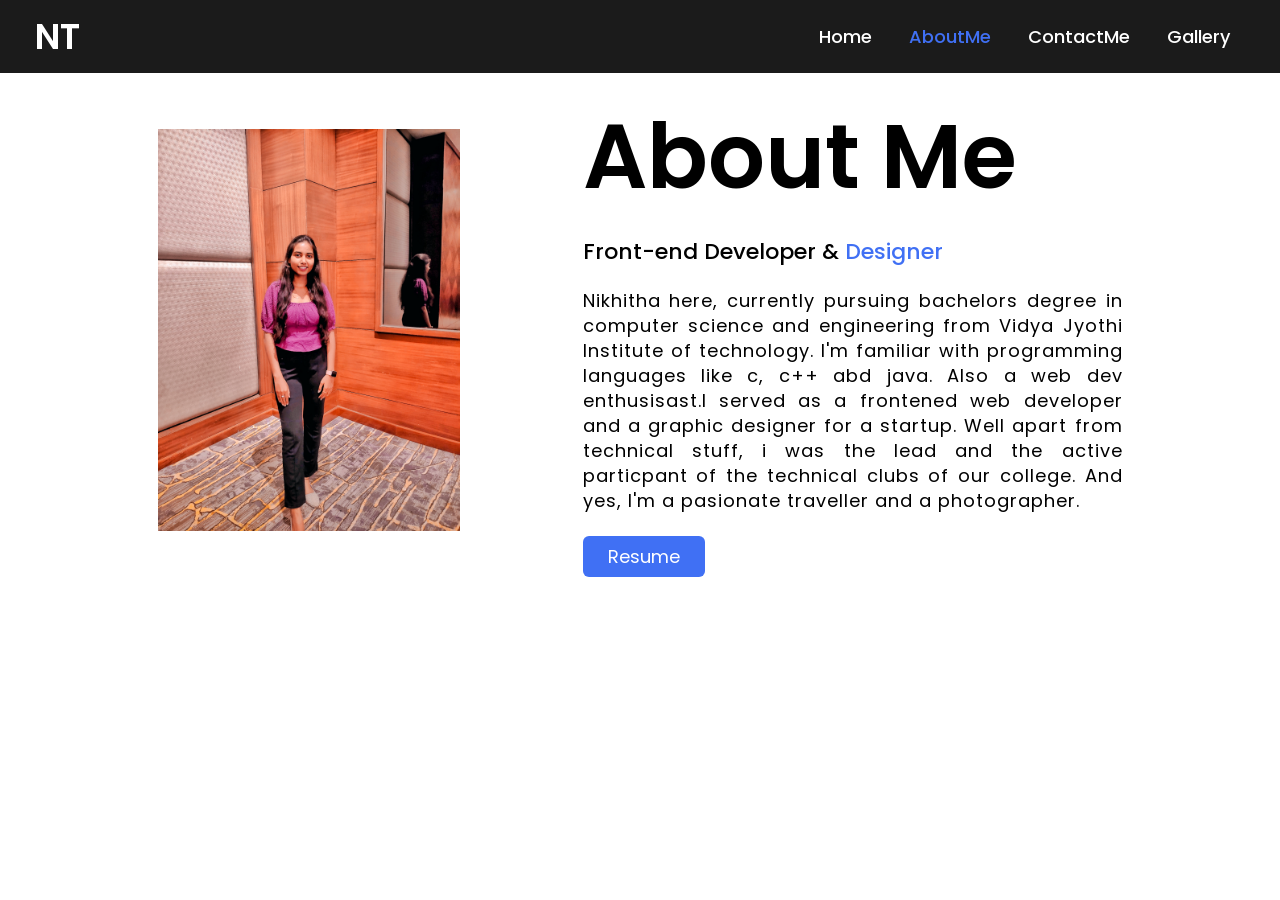
<file: html/aboutme.html>
<!DOCTYPE html>
<html lang="en" dir="ltr">
  <head>
    <title>NikhithaThimmannagaari</title>
    <meta charset="UTF-8" />
    <meta name="viewport" content="width=device-width, initial-scale=1.0" />
    <link rel="stylesheet" href="../css/styles.css" />
    <link
      rel="stylesheet"
      href="https://cdnjs.cloudflare.com/ajax/libs/font-awesome/5.15.2/css/all.min.css"
    />
  </head>
  <body>
    <nav>
      <div class="menu">
        <div class="logo">
          <a href="../html/index.html">NT</a>
        </div>
        <ul>
          <li><a href="../html/index.html">Home</a></li>
          <li>
            <a href="../html/aboutme.html"
              ><span color="yellow">AboutMe</span></a
            >
          </li>
          <li><a href="../html/contactme.html">ContactMe</a></li>
          <li><a href="../html/gallery.html">Gallery</a></li>
        </ul>
      </div>
    </nav>
    <section class="about-us">
      <div class="about">
        <img src="../images/myimage1.jpg" class="pic" alt="my image" />
        <div class="text">
          <h2>About Me</h2>
          <h5>Front-end Developer & <span>Designer</span></h5>
          <p>
            Nikhitha here, currently pursuing bachelors degree in computer
            science and engineering from Vidya Jyothi Institute of technology.
            I'm familiar with programming languages like c, c++ abd java. Also a
            web dev enthusisast.I served as a frontened web developer and a
            graphic designer for a startup. Well apart from technical stuff, i
            was the lead and the active particpant of the technical clubs of our
            college. And yes, I'm a pasionate traveller and a photographer.
          </p>
          <div class="data">
            <a href="../images/T.Nikhitha (1).pdf" class="hire">Resume</a>
          </div>
        </div>
      </div>
    </section>
  </body>
</html>
</file>
<file: css/styles.css>
@import url("https://fonts.googleapis.com/css2?family=Poppins:wght@200;300;400;500;600;700&display=swap");
* {
  margin: 0;
  padding: 0;
  box-sizing: border-box;
  font-family: "Poppins", sans-serif;
}
::selection {
  color: #000;
  background: #fff;
}
p {
  text-align: justify;
}
nav {
  position: fixed;
  background: #1b1b1b;
  width: 100%;
  padding: 10px 0;
  z-index: 12;
}
nav .menu {
  max-width: 1250px;
  margin: auto;
  display: flex;
  align-items: center;
  justify-content: space-between;
  padding: 0 20px;
}
.menu .logo a {
  text-decoration: none;
  color: #fff;
  font-size: 35px;
  font-weight: 600;
}
.menu ul {
  display: inline-flex;
}
.menu ul li {
  list-style: none;
  margin-left: 7px;
}
.menu ul li:first-child {
  margin-left: 0px;
}
.menu ul li a {
  text-decoration: none;
  color: #fff;
  font-size: 18px;
  font-weight: 500;
  padding: 8px 15px;
  border-radius: 5px;
  transition: all 0.3s ease;
}
.menu ul li a:hover {
  background: #fff;
  color: black;
}
.img {
  background-color: white;
  background: url("../images/Technology\ in\ the\ Life\ of\ Consumers\ Technology\ Presentation\ in\ Blue\ Illustrative\ Style.png")
    no-repeat;
  width: 100%;
  height: 100vh;
  background-size: cover;
  background-position: center;
  position: absolute;
}
body {
  padding-block: var(--section-padding);
  background: var(--ghost-white-1);
}
.img::before {
  content: "";
  position: absolute;
  height: 100%;
  width: 100%;
  background: rgba(255, 255, 255, 0.4);
}
.center {
  position: absolute;
  top: 40%;
  left: 50%;
  transform: translate(-50%, -50%);
  width: 100%;
  padding: 0 20px;
  text-align: center;
}
.center .title {
  color: #0b0000;
  font-size: 55px;
  font-weight: 600;
}
.center .sub_title {
  color: #363434;
  font-size: 33px;
  font-weight: 600;
}
.center .btns {
  margin-top: 20px;
}
.center .btns button {
  height: 55px;
  width: 170px;
  border-radius: 5px;
  border: none;
  margin: 0 10px;
  border: 2px solid #4070f4;
  font-size: 20px;
  font-weight: 500;
  padding: 0 10px;
  cursor: pointer;
  outline: none;
  transition: all 0.3s ease;
}
.center .btns button:first-child {
  color: #4070f4;
  background: none;
}
.btns button:first-child:hover {
  background: #4070f4;
  color: black;
}
.center .btns button:last-child {
  background: #4070f4;
  color: black;
}

/* gallery */
img {
  max-width: 100%;
  height: 100%;
  object-fit: cover;
}

.gal {
  width: 80%;
  margin: 100px auto 50px;
  display: grid;
  grid-template-columns: repeat(auto-fit, minmax(250px, 1fr));
  grid-gap: 30px;
}

.gal img {
  width: 100%;
  cursor: pointer;
}

.h2 section-title {
  color: var(--independence);
  font-family: var(--ff-mulish);
  line-height: 1.2;
  font-size: var(--fs-2);
}
/* aboutme */
.about-us {
  height: 100vh;
  width: 100%;
  padding: 90px 0;
  background: white;
}
.pic {
  height: auto;
  width: 302px;
}
.about {
  width: 1130px;
  max-width: 85%;
  margin: 0 auto;
  display: flex;
  align-items: center;
  justify-content: space-around;
}
.text {
  width: 540px;
}
.text h2 {
  font-size: 90px;
  font-weight: 600;
  margin-bottom: 10px;
}
.text h5 {
  font-size: 22px;
  font-weight: 500;
  margin-bottom: 20px;
}
span {
  color: #4070f4;
}
.text p {
  font-size: 18px;
  line-height: 25px;
  letter-spacing: 1px;
}
.data {
  margin-top: 30px;
}
.hire {
  font-size: 18px;
  background: #4070f4;
  color: #fff;
  text-decoration: none;
  border: none;
  padding: 8px 25px;
  border-radius: 6px;
  transition: 0.5s;
}
.hire:hover {
  background: #000;
  border: 1px solid #4070f4;
}

/* contactme */

.contme {
  min-height: 100vh;
  width: 100%;
  background: #c8e8e9;
  display: flex;
  align-items: center;
  justify-content: center;
}
.container {
  width: 85%;
  background: #fff;
  border-radius: 6px;
  padding: 20px 60px 30px 40px;
  box-shadow: 0 5px 10px rgba(0, 0, 0, 0.2);
}
.container .content {
  display: flex;
  align-items: center;
  justify-content: space-between;
}
.container .content .left-side {
  width: 25%;
  height: 100%;
  display: flex;
  flex-direction: column;
  align-items: center;
  justify-content: center;
  margin-top: 15px;
  position: relative;
}
.content .left-side::before {
  content: "";
  position: absolute;
  height: 70%;
  width: 2px;
  right: -15px;
  top: 50%;
  transform: translateY(-50%);
  background: #afafb6;
}
.content .left-side .details {
  margin: 14px;
  text-align: center;
}
.content .left-side .details i {
  font-size: 30px;
  color: #4070f4;
  margin-bottom: 10px;
}
.content .left-side .details .topic {
  font-size: 18px;
  font-weight: 500;
}
.content .left-side .details .text-one,
.content .left-side .details .text-two {
  font-size: 14px;
  color: #afafb6;
}
.container .content .right-side {
  width: 75%;
  margin-left: 75px;
}
.content .right-side .topic-text {
  font-size: 23px;
  font-weight: 600;
  color: #4070f4;
}
.right-side .input-box {
  height: 50px;
  width: 100%;
  margin: 12px 0;
}
.right-side .input-box input,
.right-side .input-box textarea {
  height: 100%;
  width: 100%;
  border: none;
  outline: none;
  font-size: 16px;
  background: #f0f1f8;
  border-radius: 6px;
  padding: 0 15px;
  resize: none;
}
.right-side .message-box {
  min-height: 110px;
}
.right-side .input-box textarea {
  padding-top: 6px;
}
.right-side .button {
  display: inline-block;
  margin-top: 12px;
}
.right-side .button input[type="button"] {
  color: #fff;
  font-size: 18px;
  outline: none;
  border: none;
  padding: 8px 16px;
  border-radius: 6px;
  background: #4070f4;
  cursor: pointer;
  transition: all 0.3s ease;
}
.button input[type="button"]:hover {
  background: #4070f4;
}

@media (max-width: 950px) {
  .container {
    width: 90%;
    padding: 30px 40px 40px 35px;
  }
  .container .content .right-side {
    width: 75%;
    margin-left: 55px;
  }
}
@media (max-width: 820px) {
  .container {
    margin: 40px 0;
    height: 100%;
  }
  .container .content {
    flex-direction: column-reverse;
  }
  .container .content .left-side {
    width: 100%;
    flex-direction: row;
    margin-top: 40px;
    justify-content: center;
    flex-wrap: wrap;
  }
  .container .content .left-side::before {
    display: none;
  }
  .container .content .right-side {
    width: 100%;
    margin-left: 0;
  }
}
</file>
